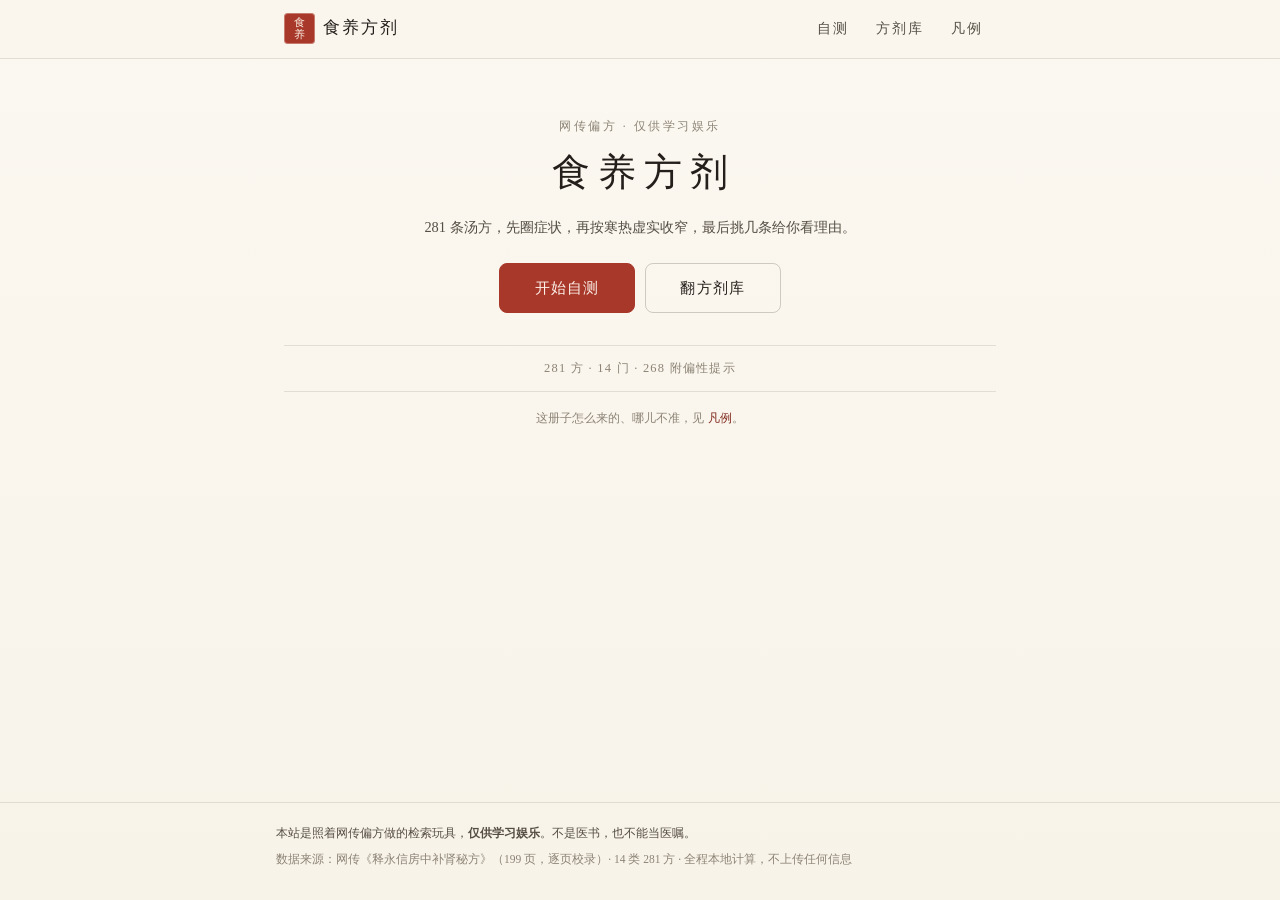
<file: index.html>
<!DOCTYPE html>
<html lang="zh-CN">
<head>
<meta charset="utf-8">
<meta name="viewport" content="width=device-width, initial-scale=1, viewport-fit=cover">
<meta name="format-detection" content="telephone=no, email=no">
<title>食养方剂 · 检索与自测</title>
<meta name="description" content="网传《释永信房中补肾秘方》的整理与检索：14 类 281 方，可按症状自测收窄，也可按门类、证型、偏性筛选。纯静态、本机计算。仅供学习娱乐，不是医疗建议。">
<meta name="author" content="shiyang-fangji contributors">
<meta name="theme-color" content="#faf6ee">
<link rel="canonical" href="https://strawpp.github.io/shiyang-fangji/">
<link rel="icon" href="assets/favicon.svg" type="image/svg+xml">

<meta property="og:type" content="website">
<meta property="og:site_name" content="食养方剂">
<meta property="og:title" content="食养方剂 · 281 方检索与症状自测">
<meta property="og:description" content="按症状圈定范围，按寒热虚实收窄，给出候选方与命中依据。纯静态、本机计算、不上传任何信息。仅供学习娱乐。">
<meta property="og:url" content="https://strawpp.github.io/shiyang-fangji/">
<meta property="og:image" content="https://strawpp.github.io/shiyang-fangji/assets/og.png">
<meta property="og:image:width" content="1200">
<meta property="og:image:height" content="630">
<meta property="og:locale" content="zh_CN">
<meta name="twitter:card" content="summary_large_image">
<meta name="twitter:title" content="食养方剂 · 281 方检索与症状自测">
<meta name="twitter:description" content="网传偏方的整理与检索，附药材偏性提示。仅供学习娱乐，不构成医疗建议。">
<meta name="twitter:image" content="https://strawpp.github.io/shiyang-fangji/assets/og.png">

<link rel="stylesheet" href="assets/css/style.css">
<script type="application/ld+json">
{
  "@context": "https://schema.org",
  "@type": "WebSite",
  "name": "食养方剂",
  "inLanguage": "zh-CN",
  "url": "https://strawpp.github.io/shiyang-fangji/",
  "description": "网传偏方的整理与检索，281 方，附症状自测与药材偏性提示。仅供学习娱乐，不构成医疗建议。"
}
</script>
</head>
<body>
<header class="site-head">
  <div class="head-inner">
    <a class="brand" href="#/">
      <span class="seal seal-brand" aria-hidden="true"><i>食</i><i>养</i></span>
      <span class="brand-title">食养方剂</span>
    </a>
    <nav class="nav" id="nav">
      <a href="#/quiz" data-nav="quiz">自测</a>
      <a href="#/library" data-nav="library">方剂库</a>
      <a href="#/history" data-nav="history" hidden>记录</a>
      <a href="#/about" data-nav="about">凡例</a>
    </nav>
  </div>
</header>

<main id="app" class="app"><div class="loading">正在展卷……</div></main>

<footer class="site-foot">
  <div class="foot-inner">
    <p class="foot-line">本站是照着网传偏方做的检索玩具，<strong>仅供学习娱乐</strong>。不是医书，也不能当医嘱。</p>
    <p class="foot-line dim">数据来源：网传《释永信房中补肾秘方》（199 页，逐页校录）· 14 类 281 方 · 全程本地计算，不上传任何信息</p>
  </div>
</footer>

<script type="module" src="assets/js/app.js"></script>
</body>
</html>
</file>
<file: assets/css/style.css>
/* ==========================================================================
   食养方剂 — 移动优先的简约册页
   宣纸底 / 墨字 / 朱印，去掉装饰性线条，正文优先
   ========================================================================== */

:root {
  --bg:      #faf6ee;
  --card:    #fffdf8;
  --ink:     #241f1a;
  --ink-2:   #554e44;
  --ink-3:   #8c8375;
  --zhu:     #a8382a;
  --zhu-d:   #82291d;
  --qing:    #3c6350;
  --zhe:     #8a5a2b;
  --line:    rgba(58, 44, 28, .12);
  --line-2:  rgba(58, 44, 28, .22);
  --soft:    rgba(168, 56, 42, .07);

  --serif: "Noto Serif SC", "Source Han Serif SC", "Songti SC", "STSong", "SimSun", serif;
  --kai:   "Kaiti SC", "STKaiti", "KaiTi", "SimKai", "楷体", var(--serif);
  --max:   760px;
  --r:     10px;
  --safe-b: env(safe-area-inset-bottom, 0px);
}

* { box-sizing: border-box; }

html {
  -webkit-text-size-adjust: 100%;
}

body {
  margin: 0;
  min-height: 100vh;
  display: flex;
  flex-direction: column;
  background-color: var(--bg);
  background-image: linear-gradient(180deg, #fbf8f1 0%, #f8f3e9 100%);
  color: var(--ink);
  font-family: var(--serif);
  font-size: 16px;
  line-height: 1.85;
  -webkit-tap-highlight-color: transparent;
  text-rendering: optimizeLegibility;
}

@media (prefers-reduced-motion: reduce) {
  * { transition: none !important; animation: none !important; }
}

h1, h2, h3, h4 { margin: 0; font-weight: 500; line-height: 1.5; }
p { margin: 0 0 .85em; }
a { color: var(--zhu-d); text-decoration: none; }

::selection { background: rgba(168, 56, 42, .16); }

/* 页眉 ------------------------------------------------------------------ */

.site-head {
  position: sticky;
  top: 0;
  z-index: 30;
  background: #faf6ee;
  border-bottom: 1px solid var(--line);
}
@supports (backdrop-filter: blur(10px)) {
  .site-head {
    background: rgba(250, 246, 238, .86);
    backdrop-filter: blur(10px) saturate(1.3);
  }
}

.head-inner {
  max-width: var(--max);
  margin: 0 auto;
  padding: .5rem 1rem;
  display: flex;
  align-items: center;
  justify-content: space-between;
  gap: .5rem;
}

.brand {
  flex: none;
  display: flex;
  align-items: center;
  gap: .5rem;
  color: var(--ink);
  white-space: nowrap;
}
.brand-title {
  font-family: var(--kai);
  font-size: 1.04rem;
  letter-spacing: .12em;
  white-space: nowrap;
}

.seal {
  display: inline-flex;
  flex-direction: column;
  align-items: center;
  justify-content: center;
  background: var(--zhu);
  color: #fbeee2;
  font-family: var(--kai);
  font-size: .66rem;
  line-height: 1.1;
  border-radius: 4px;
  box-shadow: inset 0 0 0 1px rgba(255, 246, 236, .35);
}
.seal i { font-style: normal; display: block; }
.seal-brand { width: 1.95rem; height: 1.95rem; }

.nav { display: flex; align-items: center; gap: .1rem; flex: none; }
.nav a {
  display: inline-flex;
  align-items: center;
  height: 2.4rem;
  padding: 0 .5rem;
  border-radius: 6px;
  color: var(--ink-2);
  font-size: .85rem;
  letter-spacing: .05em;
  white-space: nowrap;
}
.nav a.is-active { color: var(--zhu-d); background: var(--soft); }
.nav a[hidden] { display: none; }

@media (max-width: 345px) {
  .brand-title { display: none; }
  .nav a { padding: 0 .38rem; font-size: .82rem; }
}

/* 骨架 ------------------------------------------------------------------ */

.app {
  position: relative;
  z-index: 1;
  flex: 1 0 auto;
  width: 100%;
  max-width: var(--max);
  margin: 0 auto;
  padding: 1.4rem 1rem 2.4rem;
}

.loading { padding: 5rem 0; text-align: center; color: var(--ink-3); font-family: var(--kai); letter-spacing: .3em; }

/* 文字层级 */
.h1 { font-family: var(--kai); font-size: 1.72rem; letter-spacing: .1em; line-height: 1.4; }
.h2 { font-family: var(--kai); font-size: 1.24rem; letter-spacing: .04em; line-height: 1.6; }
.kick { font-size: .74rem; letter-spacing: .22em; color: var(--zhu); margin: 0 0 .3rem; }
.hint { font-size: .86rem; color: var(--ink-3); margin: .5rem 0 0; line-height: 1.75; }
.fine { font-size: .76rem; color: var(--ink-3); line-height: 1.75; margin: 1rem 0 0; }
.fine-c { text-align: center; }
.sub { font-size: .82rem; color: var(--ink-3); margin: .5rem 0 0; }
.empty { padding: 3rem 0; text-align: center; color: var(--ink-3); }

.phead { margin: .2rem 0 1.3rem; }
.phead-lib .h1 { font-size: 1.4rem; }

.sh {
  display: flex;
  align-items: baseline;
  gap: .6rem;
  flex-wrap: wrap;
  font-family: var(--kai);
  font-size: 1.08rem;
  letter-spacing: .06em;
  margin: 1.8rem 0 .7rem;
}
.sh span { font-family: var(--serif); font-size: .76rem; color: var(--ink-3); letter-spacing: 0; }

/* 卡片 ------------------------------------------------------------------ */

.panel {
  background: var(--card);
  border: 1px solid var(--line);
  border-radius: var(--r);
  padding: 1.3rem 1.1rem;
  box-shadow: 0 1px 2px rgba(58, 44, 28, .04);
}

.quiz { max-width: 620px; margin: 0 auto; }

/* 按钮 ------------------------------------------------------------------ */

.btn {
  display: inline-flex;
  align-items: center;
  justify-content: center;
  min-height: 2.9rem;
  padding: .6rem 1.3rem;
  border: 1px solid var(--line-2);
  border-radius: 8px;
  background: transparent;
  color: var(--ink);
  font-family: var(--serif);
  font-size: .95rem;
  letter-spacing: .08em;
  cursor: pointer;
  transition: background .18s ease, border-color .18s ease, color .18s ease;
  -webkit-appearance: none;
}
.btn:active { background: rgba(58, 44, 28, .06); }
.btn-primary { background: var(--zhu); border-color: var(--zhu); color: #fdf2ea; }
.btn-primary:active { background: var(--zhu-d); }
.btn-text {
  border-color: transparent;
  color: var(--ink-3);
  min-height: 2.4rem;
  padding: .4rem .8rem;
  font-size: .86rem;
}
.btn-block { width: 100%; }
.btn-sm { min-height: 2.3rem; padding: .35rem .9rem; font-size: .84rem; margin-top: .5rem; }
.btn[disabled] { cursor: not-allowed; background: transparent; border-color: var(--line); color: var(--ink-3); }
.btn-primary[disabled] { background: transparent; border-color: var(--line); color: var(--ink-3); }

.act { display: flex; flex-direction: column; gap: .5rem; margin-top: 1.4rem; }
.act .btn { width: 100%; }
.act .btn-text { width: auto; align-self: center; }
.act-hero { flex-direction: row; gap: .6rem; }
.act-hero .btn { width: 50%; }
.act-pair { flex-direction: row; gap: .55rem; }
.act-pair .btn { width: 50%; }

.linkbtn {
  padding: 0;
  border: 0;
  background: none;
  color: var(--ink-2);
  font-family: var(--serif);
  font-size: .78rem;
  text-decoration: underline;
  text-decoration-color: var(--line-2);
  text-underline-offset: .25em;
  cursor: pointer;
}

/* 首页 ------------------------------------------------------------------ */

.hero { padding: .5rem 0 1.5rem; }
.hero-kick {
  margin: 0 0 .55rem;
  text-align: center;
  font-size: .72rem;
  letter-spacing: .22em;
  color: var(--ink-3);
}
.hero-t { font-size: 1.95rem; letter-spacing: .2em; text-indent: .2em; text-align: center; }
.hero-p {
  margin: .8rem auto 0;
  max-width: 32em;
  text-align: center;
  text-wrap: balance;
  color: var(--ink-2);
  font-size: .9rem;
  line-height: 1.95;
}

.resume {
  display: flex;
  align-items: center;
  gap: .6rem;
  padding: .8rem .95rem;
  margin-bottom: .5rem;
  border: 1px solid var(--line);
  border-left: 3px solid var(--zhu);
  border-radius: 8px;
  background: var(--card);
  color: var(--ink);
}
.resume-b { flex: 1; min-width: 0; display: flex; flex-direction: column; }
.resume-l { font-size: .7rem; letter-spacing: .14em; color: var(--ink-3); }
.resume-m { font-family: var(--kai); font-size: 1rem; letter-spacing: .04em; }
.resume-t { flex: none; font-size: .74rem; color: var(--ink-3); }

.more-link {
  display: flex;
  align-items: center;
  justify-content: space-between;
  margin: -.3rem 0 1.2rem;
  padding: .1rem .2rem;
  font-size: .78rem;
  color: var(--ink-3);
  letter-spacing: .04em;
}

.hrow {
  display: flex;
  align-items: center;
  gap: .6rem;
  padding: .8rem .9rem;
  border: 1px solid var(--line);
  border-radius: var(--r);
  background: var(--card);
  color: var(--ink);
}
.hrow:active { background: #fdf8ef; }
.hrow-b { flex: 1; min-width: 0; }
.hrow-t { margin: 0; font-family: var(--kai); font-size: 1rem; letter-spacing: .05em; }
.hrow-t span { font-family: var(--serif); font-size: .74rem; color: var(--ink-3); margin-left: .5rem; letter-spacing: 0; }
.hrow-s { margin: .2rem 0 0; font-size: .76rem; color: var(--ink-3); }

.facts {
  margin: 0;
  padding: .7rem 0;
  text-align: center;
  font-size: .78rem;
  color: var(--ink-3);
  letter-spacing: .1em;
  border-top: 1px solid var(--line);
  border-bottom: 1px solid var(--line);
}

/* 自测 ------------------------------------------------------------------ */

.qbar { height: 3px; border-radius: 2px; background: rgba(58, 44, 28, .1); overflow: hidden; margin-bottom: .6rem; }
.qbar span { display: block; height: 100%; background: var(--zhu); border-radius: 2px; transition: width .3s ease; }
.qmeta {
  display: flex;
  justify-content: space-between;
  margin: 0 0 1rem;
  font-size: .76rem;
  color: var(--ink-3);
  letter-spacing: .08em;
}

.opts { display: grid; gap: .5rem; margin-top: 1.1rem; }
.opts.cols { grid-template-columns: 1fr 1fr; }
@media (max-width: 369px) { .opts.cols { grid-template-columns: 1fr; } }

.opt {
  display: flex;
  align-items: flex-start;
  gap: .65rem;
  min-height: 3rem;
  padding: .72rem .85rem;
  border: 1px solid var(--line);
  border-radius: 8px;
  background: var(--card);
  font-size: .92rem;
  line-height: 1.65;
  color: var(--ink-2);
  cursor: pointer;
  transition: border-color .15s ease, background .15s ease, color .15s ease;
}
.opts.cols .opt { padding: .6rem .7rem; font-size: .87rem; }
.opts.cols .opt.is-wide { grid-column: 1 / -1; }
.opt:active { background: #fdf8ef; }
.opt input { position: absolute; opacity: 0; pointer-events: none; }
.opt .mark {
  flex: none;
  width: 1.05rem;
  height: 1.05rem;
  margin-top: .28rem;
  border: 1px solid var(--line-2);
  border-radius: 3px;
  background: #fff;
  position: relative;
}
.opt .mark.rnd { border-radius: 50%; }
.opt.is-on { border-color: var(--zhu); background: #fdf5f0; color: var(--ink); }
.opt.is-on .mark { border-color: var(--zhu); background: var(--zhu); }
.opt.is-on .mark::after {
  content: "";
  position: absolute;
  inset: 3px;
  background: #fff8f3;
  border-radius: 1px;
}
.opt.is-on .mark.rnd::after { border-radius: 50%; }

/* 结果 ------------------------------------------------------------------ */

.verdict {
  border-left: 3px solid var(--zhu);
  padding: .1rem 0 .1rem .9rem;
  margin-bottom: .4rem;
}
.verdict p { font-size: .91rem; color: var(--ink-2); line-height: 1.95; margin-bottom: .4em; }
.verdict .cav { color: var(--zhe); font-size: .86rem; }
.verdict .alt { color: var(--ink-3); font-size: .82rem; margin-bottom: 0; }

.legend {
  display: flex;
  align-items: center;
  flex-wrap: wrap;
  gap: .3rem .35rem;
  font-size: .74rem;
  color: var(--ink-3);
  margin: 0 0 .9rem;
}
.legend .lg { letter-spacing: .08em; }

.cands { display: grid; gap: .6rem; }

.cand {
  display: flex;
  align-items: center;
  gap: .6rem;
  padding: .85rem .9rem;
  border: 1px solid var(--line);
  border-radius: var(--r);
  background: var(--card);
  color: var(--ink);
  transition: border-color .15s ease, background .15s ease;
}
.cand:active { background: #fdf8ef; border-color: var(--line-2); }
.cand-b { flex: 1; min-width: 0; }
.cand-n { margin: 0; font-family: var(--kai); font-size: 1.08rem; letter-spacing: .05em; }
.cand-w { margin: .25rem 0 0; font-size: .78rem; color: var(--zhu-d); }
.cand-e {
  margin: .3rem 0 0;
  font-size: .82rem;
  color: var(--ink-2);
  line-height: 1.75;
  display: -webkit-box;
  -webkit-line-clamp: 2;
  -webkit-box-orient: vertical;
  overflow: hidden;
}
.cand-c { margin: .35rem 0 0; font-size: .76rem; color: var(--zhu-d); line-height: 1.65; }

.chev {
  flex: none;
  width: 1rem;
  height: 1rem;
  color: var(--ink-3);
  position: relative;
}
.chev::after {
  content: "›";
  position: absolute;
  inset: 0;
  display: flex;
  align-items: center;
  justify-content: center;
  font-size: 1.3rem;
  line-height: 1;
  color: var(--ink-3);
}

.risk {
  display: inline-flex;
  align-items: center;
  justify-content: center;
  min-width: 1.35rem;
  height: 1.35rem;
  padding: 0 .22rem;
  border: 1px solid currentColor;
  border-radius: 3px;
  font-size: .74rem;
  line-height: 1;
  vertical-align: .1em;
}
.risk-A { color: var(--qing); }
.risk-B { color: var(--zhe); }
.risk-C { color: var(--zhu); }

/* 方剂库 ---------------------------------------------------------------- */

.tools { display: grid; grid-template-columns: 1fr 1fr; gap: .5rem; margin-bottom: .8rem; }
.tools .search { grid-column: 1 / -1; }
.search {
  width: 100%;
  height: 2.8rem;
  padding: 0 .85rem;
  border: 1px solid var(--line);
  border-radius: 8px;
  background: var(--card);
  font-family: var(--serif);
  font-size: 1rem;
  color: var(--ink);
  -webkit-appearance: none;
  appearance: none;
  outline: none;
}
.search:focus { border-color: var(--zhu); }
.search::placeholder { color: var(--ink-3); }

select {
  width: 100%;
  height: 2.6rem;
  padding: 0 .6rem;
  border: 1px solid var(--line);
  border-radius: 8px;
  background: var(--card);
  font-family: var(--serif);
  font-size: 1rem;
  color: var(--ink-2);
  outline: none;
  -webkit-appearance: none;
  appearance: none;
  background-image: linear-gradient(45deg, transparent 50%, var(--ink-3) 50%), linear-gradient(135deg, var(--ink-3) 50%, transparent 50%);
  background-position: calc(100% - 1.05rem) 1.15rem, calc(100% - .75rem) 1.15rem;
  background-size: 5px 5px, 5px 5px;
  background-repeat: no-repeat;
  padding-right: 2rem;
}
select:focus { border-color: var(--zhu); }

.chips { display: flex; flex-wrap: wrap; gap: .4rem; margin-bottom: 1rem; }
.chip {
  min-height: 2.25rem;
  padding: .3rem .8rem;
  border: 1px solid var(--line);
  border-radius: 100px;
  background: transparent;
  color: var(--ink-2);
  font-family: var(--serif);
  font-size: .78rem;
  cursor: pointer;
}
.chip.on { background: var(--zhu); border-color: var(--zhu); color: #fdf2ea; }

.lib-meta { margin: 0 0 .4rem; font-size: .76rem; color: var(--ink-3); letter-spacing: .06em; }
.lib-meta:empty { display: none; }

.rows { display: grid; }
.row {
  display: flex;
  align-items: center;
  gap: .6rem;
  min-height: 3.2rem;
  padding: .7rem .2rem;
  border-bottom: 1px solid var(--line);
  color: var(--ink);
}
.row:active { background: rgba(255, 255, 255, .6); }
.row .nm { flex: 1; min-width: 0; font-family: var(--kai); font-size: 1rem; letter-spacing: .04em; }
.row .nm small {
  display: block;
  font-family: var(--serif);
  font-size: .74rem;
  color: var(--ink-3);
  letter-spacing: 0;
  margin-top: .1rem;
  white-space: nowrap;
  overflow: hidden;
  text-overflow: ellipsis;
}

/* 详情 ------------------------------------------------------------------ */

.back {
  display: inline-flex;
  align-items: center;
  min-height: 2.75rem;
  margin-bottom: .4rem;
  padding-right: .5rem;
  font-size: .86rem;
  color: var(--ink-2);
}
.back:active { color: var(--zhu-d); }

.panel-doc { padding: .3rem 1.1rem; }

.blk { padding: 1rem 0; border-bottom: 1px solid var(--line); }
.blk:last-child { border-bottom: 0; }
.blk h3 { font-size: .78rem; letter-spacing: .2em; color: var(--zhu); margin-bottom: .35rem; }
.blk-b { font-size: .95rem; line-height: 2; color: var(--ink); }
.blk-mute .blk-b { color: var(--ink-3); font-size: .88rem; }

.tags { display: flex; flex-wrap: wrap; gap: .35rem; margin-bottom: .5rem; }
.tags span {
  font-size: .74rem;
  color: var(--zhu-d);
  border: 1px solid rgba(168, 56, 42, .3);
  border-radius: 4px;
  padding: .05rem .4rem;
}

.contra { margin: .2rem 0 0; padding-left: 1.05em; font-size: .88rem; line-height: 1.9; color: var(--ink-2); }
.contra li { margin-bottom: .35rem; }
.contra li em { font-style: normal; color: var(--zhu-d); margin-right: .4rem; }
.contra li em::after { content: "·"; margin-left: .4rem; color: var(--line-2); }
.aud { margin: .6rem 0 0; font-size: .82rem; color: var(--ink-2); }
.src { margin: .5rem 0 0; font-size: .74rem; color: var(--ink-3); line-height: 1.75; }

.veil {
  border: 1px dashed var(--line-2);
  border-radius: 8px;
  background: var(--soft);
  padding: .9rem 1rem;
  font-size: .86rem;
  color: var(--ink-2);
  line-height: 1.9;
}
.veil p { margin: 0 0 .5em; }
.veil p:last-of-type { margin-bottom: 0; }

/* 提示 */
.notice {
  margin-top: 1.2rem;
  padding: .85rem 1rem;
  border-left: 2px solid var(--zhu);
  background: var(--soft);
  border-radius: 0 6px 6px 0;
  font-size: .82rem;
  color: var(--ink-2);
  line-height: 1.9;
}
.notice strong { color: var(--ink); }
.notice p { margin: 0 0 .4em; }
.notice p:last-child { margin-bottom: 0; }

/* 凡例 ------------------------------------------------------------------ */

.prose p, .prose li { font-size: .9rem; color: var(--ink-2); line-height: 2; }
.prose h3 {
  font-size: .96rem;
  letter-spacing: .06em;
  margin: 1.6rem 0 .4rem;
  padding-bottom: .3rem;
  border-bottom: 1px solid var(--line);
}
.prose h3:first-child { margin-top: .2rem; }
.prose code {
  font-family: ui-monospace, "Cascadia Mono", Consolas, monospace;
  font-size: .84em;
  background: rgba(58, 44, 28, .07);
  padding: .1em .3em;
  border-radius: 3px;
}
.prose strong { color: var(--ink); }
.prose .prose-note {
  margin: 1.5rem 0 0;
  padding-top: .9rem;
  border-top: 1px solid var(--line);
  font-size: .82rem;
  color: var(--ink-3);
  line-height: 1.95;
}
.prose ul { padding-left: 1.15em; margin: .3rem 0 .9rem; }
.kv { margin: .5rem 0 1.2rem; }
.kv-r {
  display: flex;
  flex-wrap: wrap;
  align-items: baseline;
  gap: .1rem .6rem;
  padding: .6rem 0;
  border-bottom: 1px solid var(--line);
}
.kv-k { flex: 1 1 auto; font-size: .86rem; color: var(--ink); }
.kv-v { flex: none; font-size: .74rem; color: var(--ink-3); letter-spacing: .02em; }
.kv-d { flex: 1 0 100%; font-size: .8rem; color: var(--ink-3); line-height: 1.8; }
.prose details { margin: .8rem 0; }
.prose details summary { cursor: pointer; font-size: .88rem; color: var(--ink-2); padding: .3rem 0; }
.prose details summary::marker { color: var(--zhu); }

/* 页脚 ------------------------------------------------------------------ */

.site-foot { border-top: 1px solid var(--line); margin-top: 2.4rem; }
.foot-inner { max-width: var(--max); margin: 0 auto; padding: 1.2rem 1rem calc(1.6rem + var(--safe-b)); }
.foot-line { font-size: .76rem; color: var(--ink-2); line-height: 1.9; margin: 0 0 .3em; }
.foot-line.dim { font-size: .72rem; color: var(--ink-3); }

/* 宽屏 ------------------------------------------------------------------ */

@media (min-width: 640px) {
  .app { padding: 2rem 1.5rem 3rem; }
  .head-inner { padding: .6rem 1.5rem; }
  .nav a { padding: 0 .8rem; letter-spacing: .14em; }
  .hero { padding: 1.6rem 0 2rem; }
  .hero-t { font-size: 2.4rem; }
  .panel { padding: 1.8rem 1.6rem; }
  .panel-doc { padding: .5rem 1.6rem; }
  .act { flex-direction: row; flex-wrap: wrap; align-items: center; }
  .act .btn { width: auto; }
  .act-hero { justify-content: center; }
  .act-hero .btn { width: auto; min-width: 8.5rem; }
  .tools { grid-template-columns: 1fr 9rem 9rem; }
  .tools .search { grid-column: auto; }
  .opts.cols { grid-template-columns: 1fr 1fr; }
}
</file>
